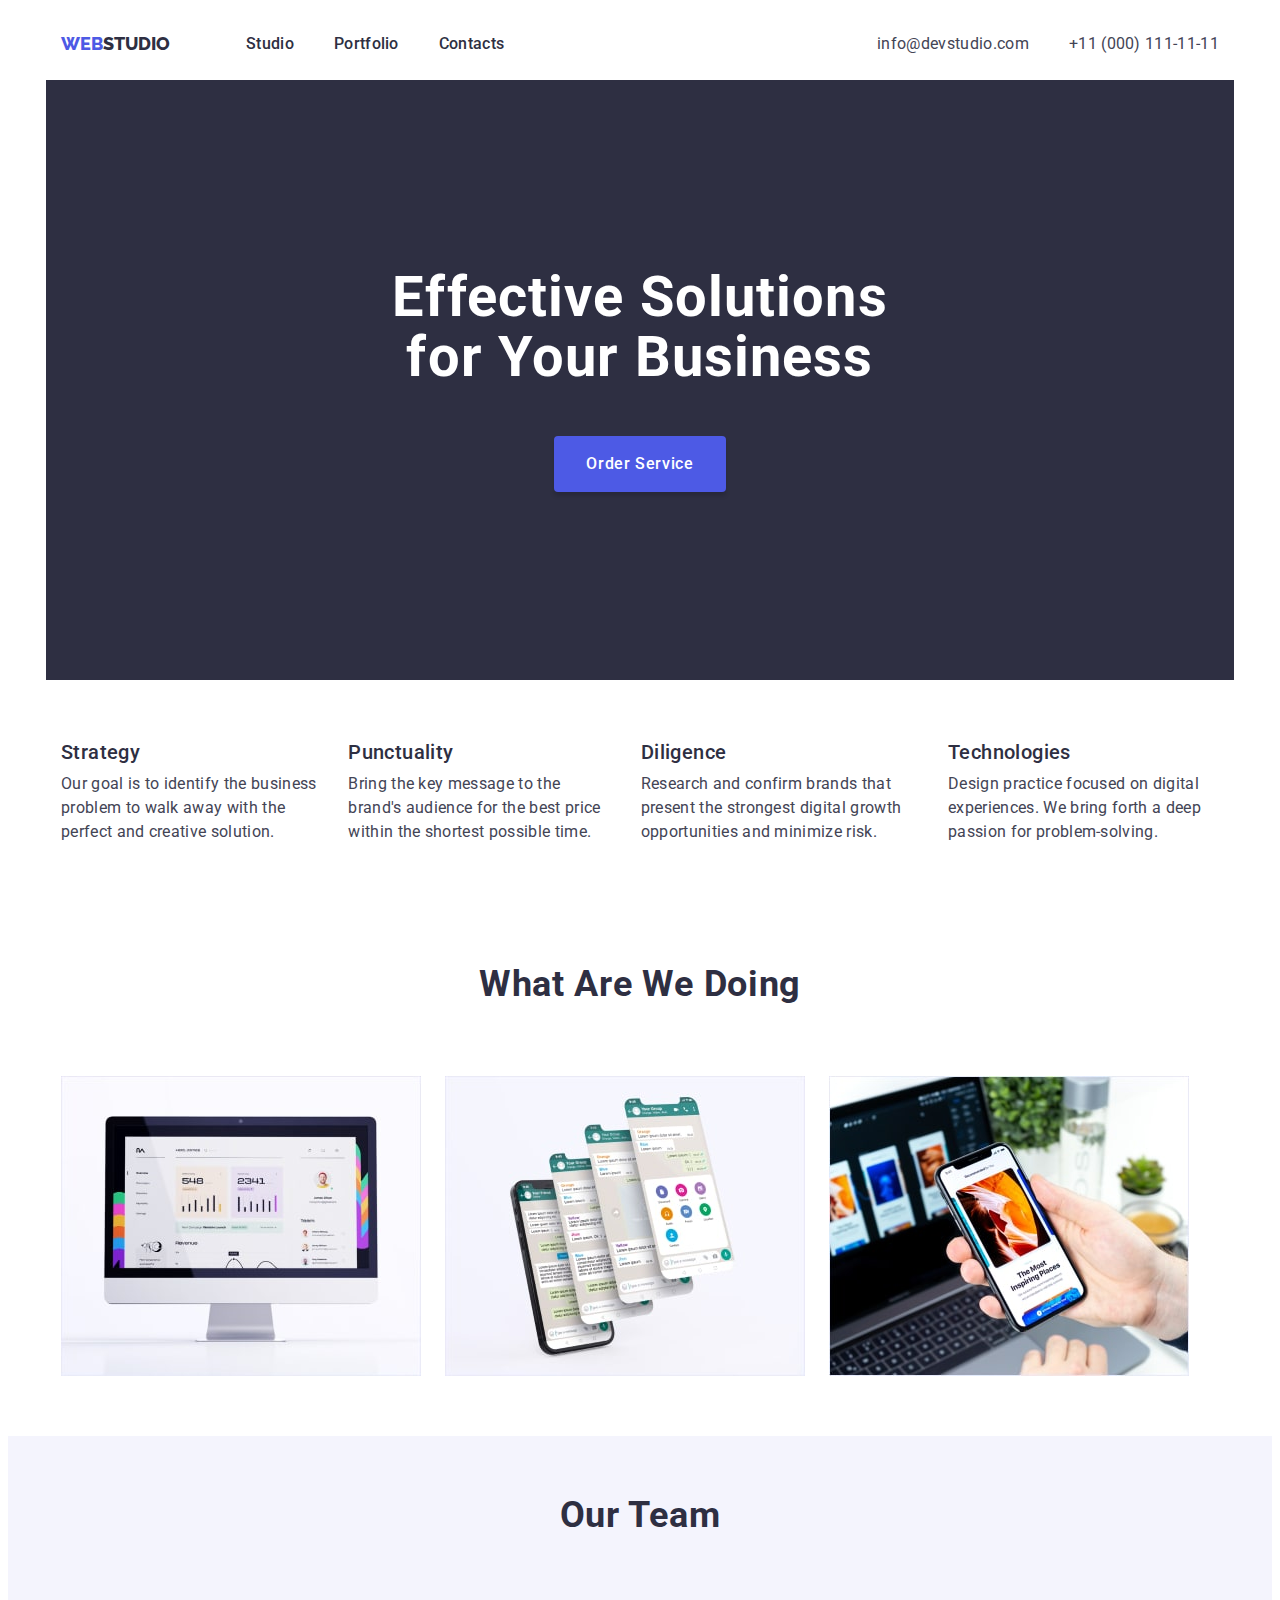
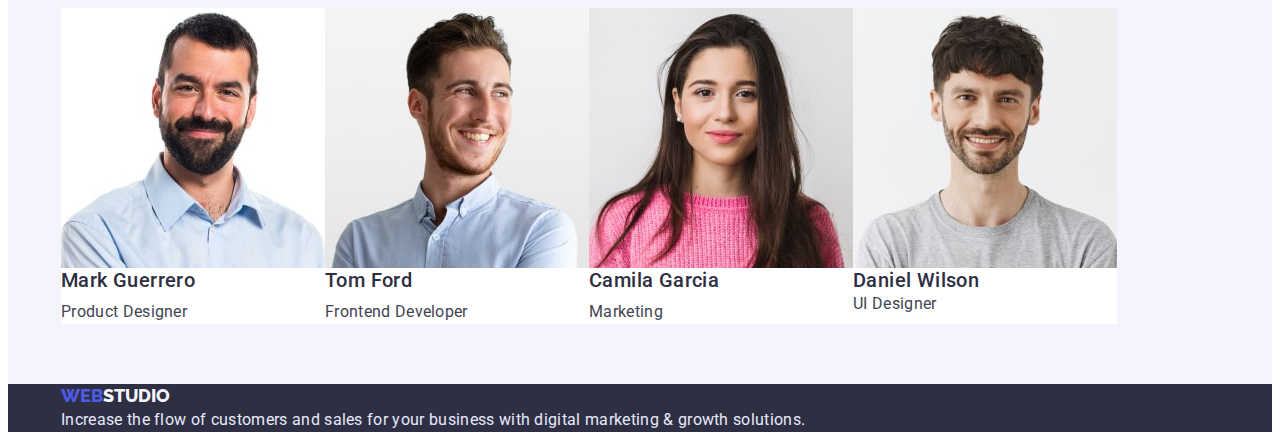
<file: index.html>
<!DOCTYPE html>
<html lang="en">
  <head>
    <meta charset="UTF-8" />
    <meta http-equiv="X-UA-Compatible" content="IE=edge" />
    <meta name="viewport" content="width=device-width, initial-scale=1.0" />
    <link rel="preconnect" href="https://fonts.googleapis.com" />
    <link rel="preconnect" href="https://fonts.gstatic.com" crossorigin />
    <link
      href="https://fonts.googleapis.com/css2?family=Raleway:wght@700;800&family=Roboto:wght@400;500;700;900&display=swap"
      rel="stylesheet"
    />
    <link
      rel="stylesheet"
      href="https://cdnjs.cloudflare.com/ajax/libs/modern-normalize/1.1.0/modern-normalize.min.css"
      integrity="sha512-wpPYUAdjBVSE4KJnH1VR1HeZfpl1ub8YT/NKx4PuQ5NmX2tKuGu6U/JRp5y+Y8XG2tV+wKQpNHVUX03MfMFn9Q=="
      crossorigin="anonymous"
      referrerpolicy="no-referrer"
    />
    <link rel="stylesheet" href="./css/styles.css" />
    <title>Студія</title>
  </head>
  <body>
    <!-- =======================HEADER============================ -->

    <header class="page-header">
      <div class="container header-container">
        <nav class="nav">
          <a href="./index.html" class="logo"
            ><span class="letter">WEB</span>STUDIO</a
          >
          <ul class="menu list">
            <li class="menu-list">
              <a href="./index.html" class="header-link link">Studio</a>
            </li>
            <li class="menu-list">
              <a href="./portfolio.html" class="header-link link">Portfolio</a>
            </li>
            <li class="menu-list">
              <a href="./index.html" class="header-link link">Contacts</a>
            </li>
          </ul>
        </nav>
        <address class="menu-contacts">
          <ul class="contacts-list list">
            <li class="contacts-item">
              <a href="mailto:info@devstudio.com" class="contact-link link"
                >info@devstudio.com</a
              >
            </li>
            <li class="contacts-item">
              <a href="tel:+110001111111" class="contact-link link"
                >+11 (000) 111-11-11</a
              >
            </li>
          </ul>
        </address>
      </div>
    </header>

    <main>
      <!-- ====================HERO================= -->

      <section class="section-hero">
        <div class="container hero-container">
          <h1 class="hero-title">Effective Solutions for Your Business</h1>
          <button type="button" class="hero-btn">Order Service</button>
        </div>
      </section>
      <!-- ====================FEATURES SECTION ================= -->
      <section class="section-features section">
        <div class="container">
          <h2 hidden>features</h2>
          <ul class="features-list list">
            <li class="features-list-item">
              <h3 class="features-title suptitle">Strategy</h3>
              <p class="features-subtitle">
                Our goal is to identify the business problem to walk away with
                the perfect and creative solution.
              </p>
            </li>

            <li class="features-list-item">
              <h3 class="features-title suptitle">Punctuality</h3>
              <p class="features-subtitle">
                Bring the key message to the brand's audience for the best price
                within the shortest possible time.
              </p>
            </li>
            <li class="features-list-item">
              <h3 class="features-title suptitle">Diligence</h3>
              <p class="features-subtitle">
                Research and confirm brands that present the strongest digital
                growth opportunities and minimize risk.
              </p>
            </li>
            <li class="features-list-item">
              <h3 class="features-title suptitle">Technologies</h3>
              <p class="features-subtitle">
                Design practice focused on digital experiences. We bring forth a
                deep passion for problem-solving.
              </p>
            </li>
          </ul>
        </div>
      </section>
      <!-- ====================WORK=================== -->
      <section class="section-work section">
        <div class="work-container container">
          <h2 class="work-title title">What are we doing</h2>
          <ul class="work-list list">
            <li>
              <img
                src="./images/img-monitor.jpg"
                class="work-img"
                alt="monitor"
                width="360"
                height="300"
              />
            </li>
            <li>
              <img
                src="./images/img-mobiles.jpg"
                class="work-img"
                alt="mobiles"
                width="360"
                height="300"
              />
            </li>
            <li>
              <img
                src="./images/img-notebook.jpg"
                class="work-img"
                alt="notebook"
                width="360"
                height="300"
              />
            </li>
          </ul>
        </div>
      </section>
      <!-- =======================WORK TEAM====================== -->
      <section class="section-team section">
        <div class="team-container container">
          <h2 class="team-title suptitle title">Our Team</h2>
          <ul class="team-list list">
            <li class="employee-team">
              <img
                src="./images/produkt-designer.jpg"
                class="team-img"
                alt="produkt-designer"
                width="264"
                height="260"
              />
              <h3 class="name-employee-team suptitle">Mark Guerrero</h3>
              <p class="professions-team">Product Designer</p>
            </li>
            <li class="employee-team">
              <img
                src="./images/frontend-developer.jpg"
                class="team-img"
                alt="frontend-developer"
                width="264"
                height="260"
              />
              <h3 class="name-employee-team suptitle">Tom Ford</h3>
              <p class="professions-team">Frontend Developer</p>
            </li>
            <li class="employee-team">
              <img
                src="./images/marketing.jpg"
                class="team-img"
                alt="marketing"
                width="264"
                height="260"
              />
              <h3 class="name-employee-team suptitle">Camila Garcia</h3>
              <p class="professions-team">Marketing</p>
            </li>
            <li class="employee-team">
              <img
                src="./images/ui-designer.jpg"
                class="team-img"
                alt="ui-designer"
                width="264"
                height="260"
              />
              <h3 class="name-employee-team">Daniel Wilson</h3>
              <p class="professions-team">UI Designer</p>
            </li>
          </ul>
        </div>
      </section>
    </main>
    <footer class="footer-page">
      <div class="container">
        <a href="./index.html" class="logo"
          ><span class="letter">WEB</span
          ><span class="logo-letter">STUDIO</span></a
        >
        <p class="copyright">
          Increase the flow of customers and sales for your business with
          digital marketing & growth solutions.
        </p>
      </div>
    </footer>
  </body>
</html>
</file>
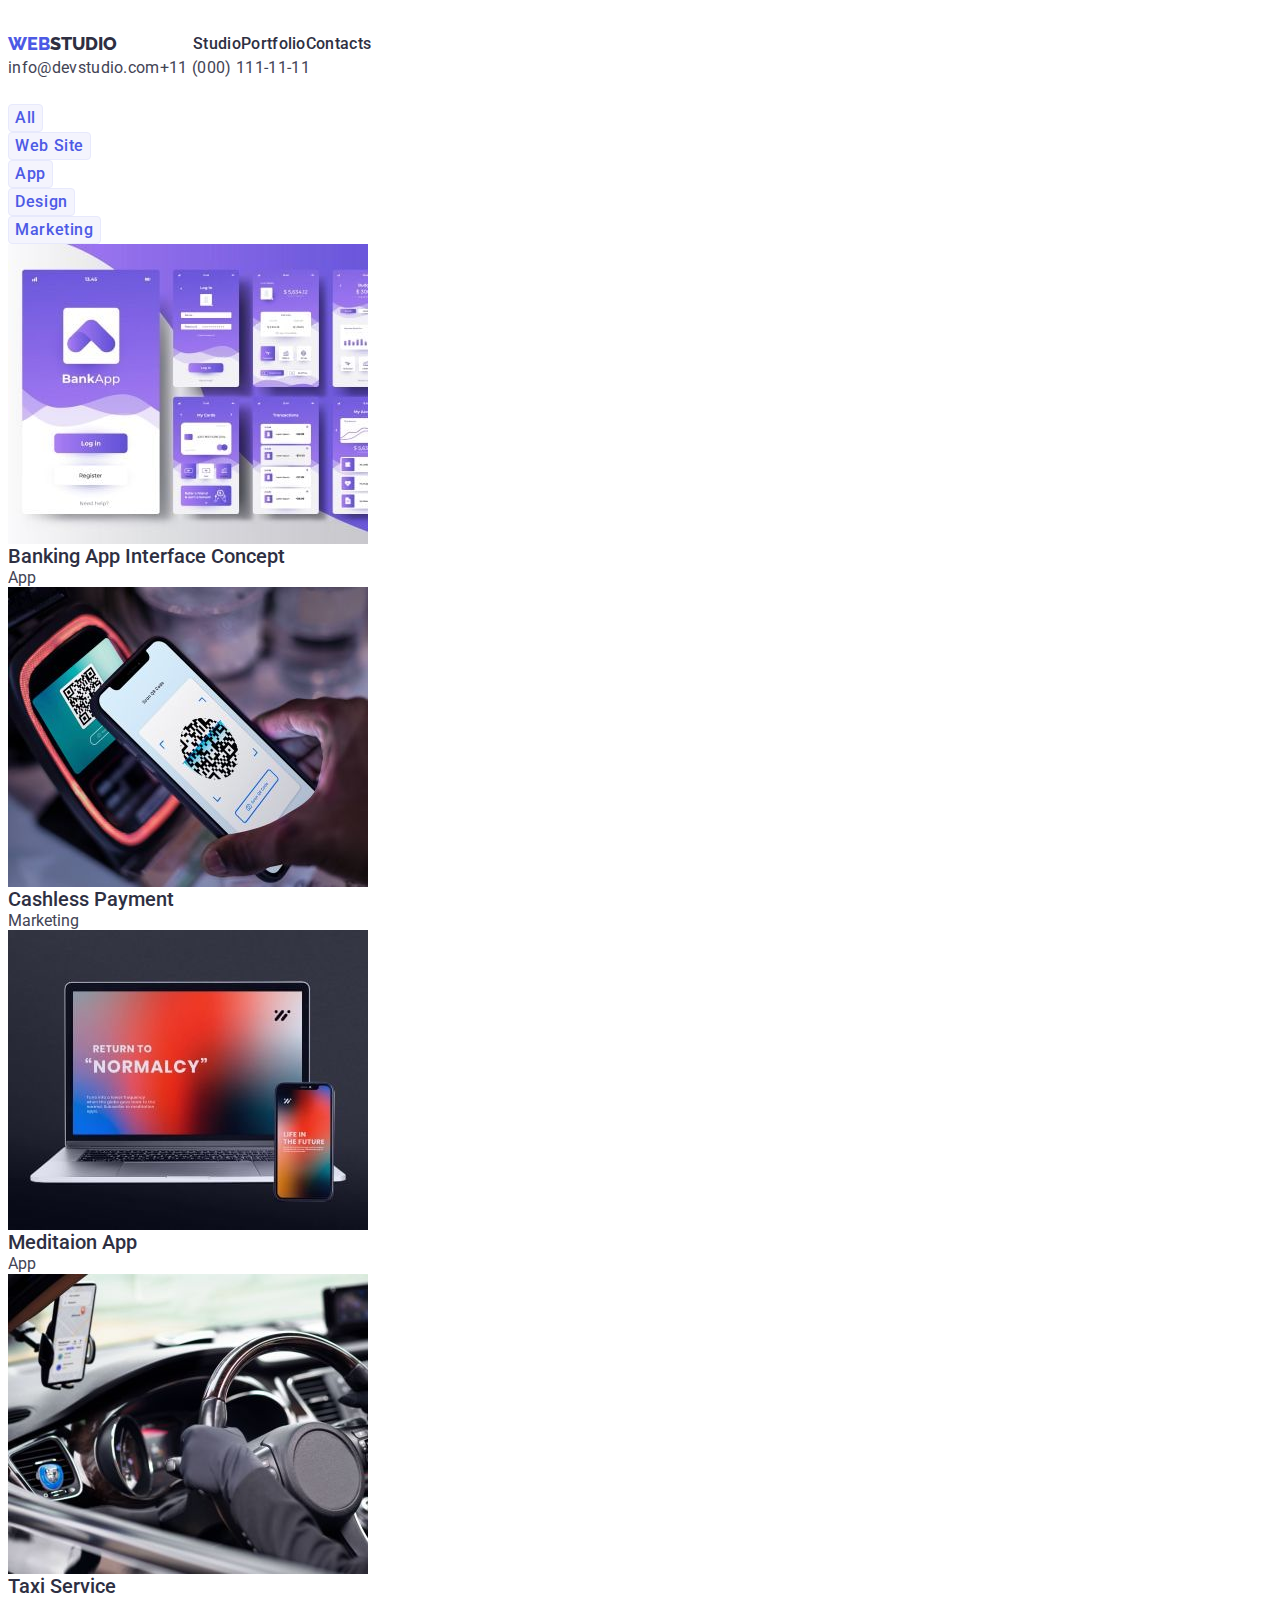
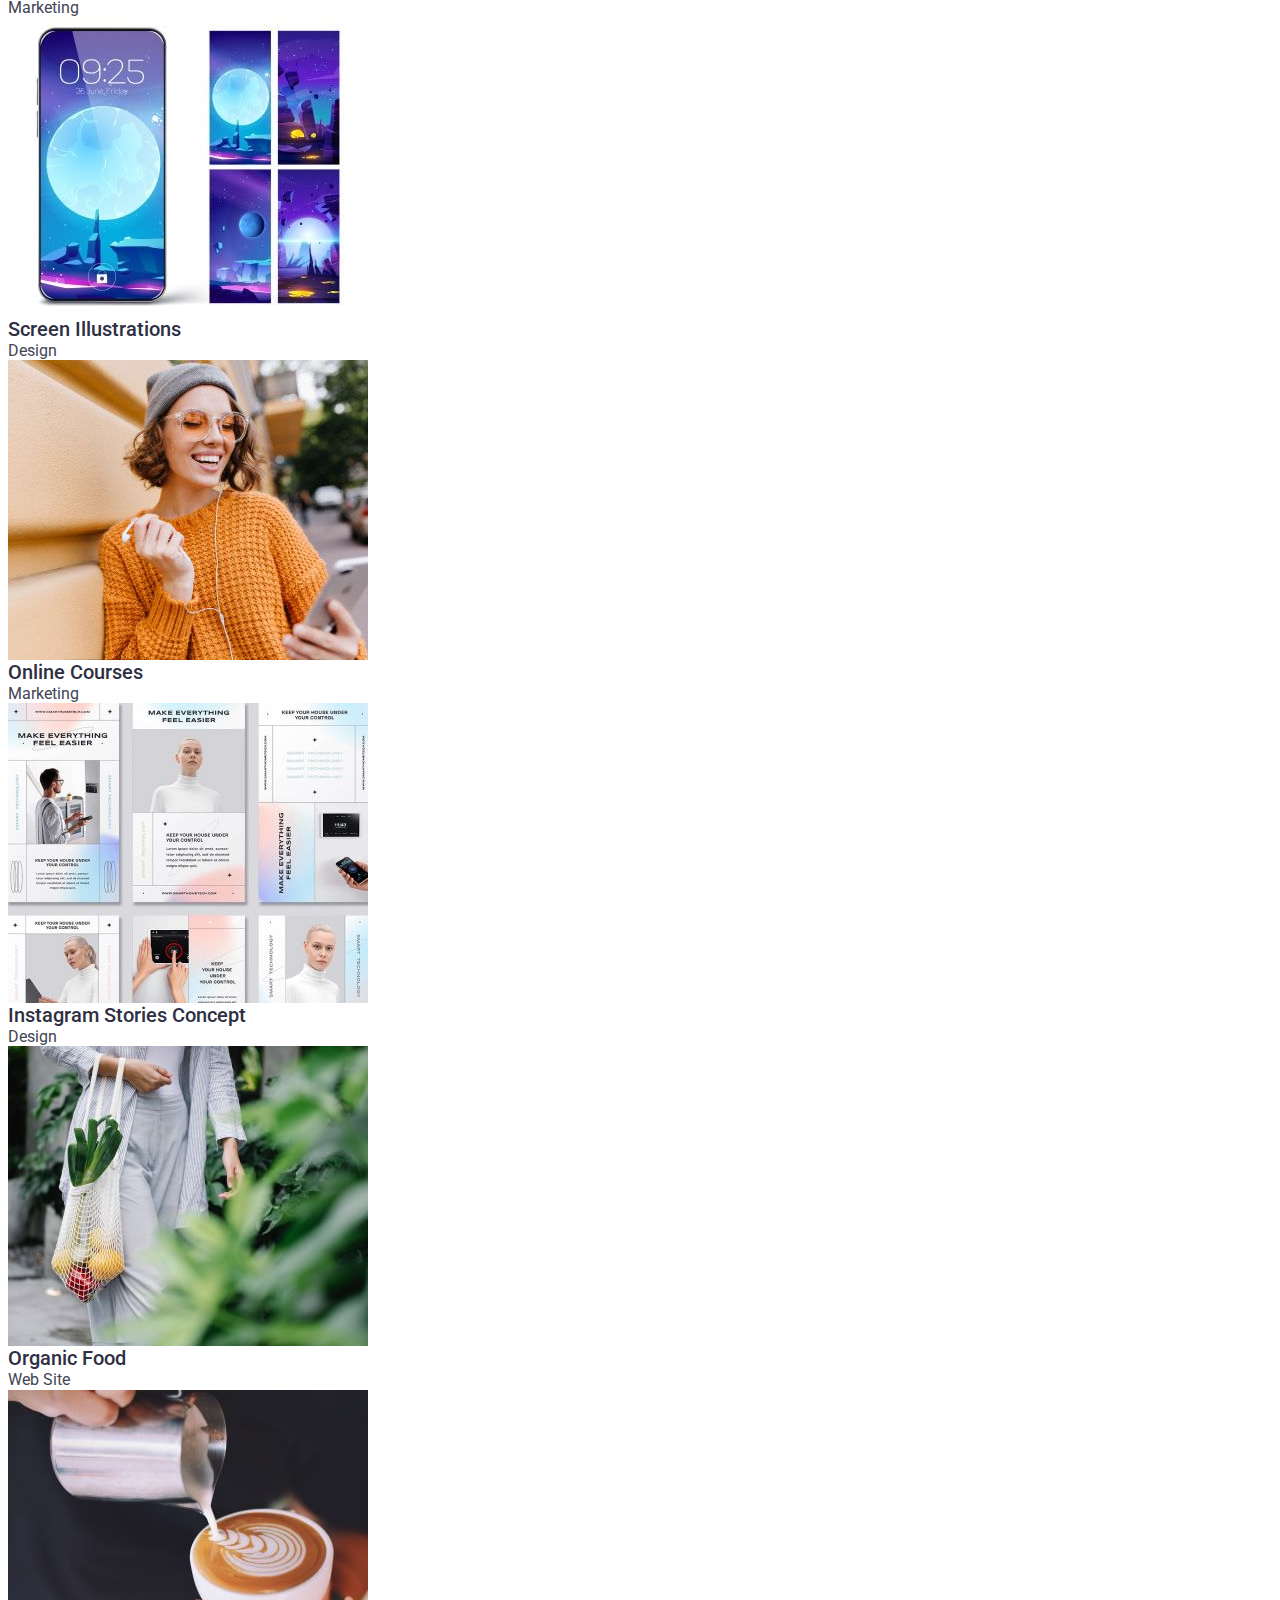
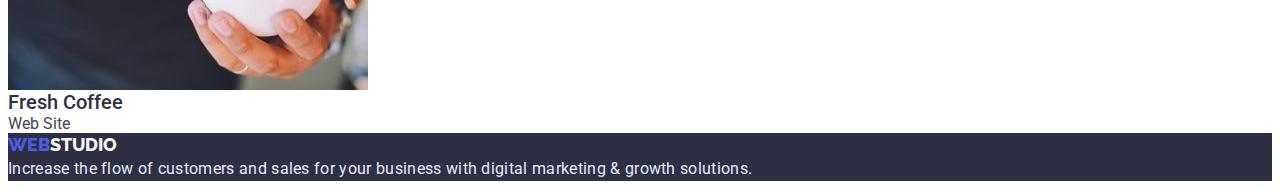
<file: portfolio.html>
<!DOCTYPE html>
<html lang="en">
  <head>
    <meta charset="UTF-8" />
    <meta http-equiv="X-UA-Compatible" content="IE=edge" />
    <meta name="viewport" content="width=device-width, initial-scale=1.0" />
    <link rel="preconnect" href="https://fonts.googleapis.com" />
    <link rel="preconnect" href="https://fonts.gstatic.com" crossorigin />
    <link
      href="https://fonts.googleapis.com/css2?family=Raleway:wght@700;800&family=Roboto:wght@400;500;700;900&display=swap"
      rel="stylesheet"
    />
    <link
      rel="stylesheet"
      href="https://cdnjs.cloudflare.com/ajax/libs/modern-normalize/1.1.0/modern-normalize.min.css"
      integrity="sha512-wpPYUAdjBVSE4KJnH1VR1HeZfpl1ub8YT/NKx4PuQ5NmX2tKuGu6U/JRp5y+Y8XG2tV+wKQpNHVUX03MfMFn9Q=="
      crossorigin="anonymous"
      referrerpolicy="no-referrer"
    />
    <link rel="stylesheet" href="./css/styles.css" />
    <title>Портфоліо</title>
  </head>

  <body>
    <!-- =======================HEADER============================ -->
    <header class="page-header">
      <nav class="nav">
        <a href="./index.html" class="logo"
          ><span class="letter">WEB</span>STUDIO</a
        >
        <ul class="menu list">
          <li>
            <a href="./portfolio.html" class="header-link link">Studio</a>
          </li>
          <li>
            <a href="./portfolio.html" class="header-link link">Portfolio</a>
          </li>
          <li>
            <a href="./portfolio.html" class="header-link link">Contacts</a>
          </li>
        </ul>
      </nav>
      <address>
        <ul class="contacts-list list">
          <li>
            <a href="mailto:info@devstudio.com" class="contact-link link"
              >info@devstudio.com</a
            >
          </li>
          <li>
            <a href="tel:+110001111111" class="contact-link link"
              >+11 (000) 111-11-11</a
            >
          </li>
        </ul>
      </address>
    </header>
    <main>
      <!-- ==================Portfolio Filter button ============ -->
      <section class="project-list">
        <h1 hidden>Filter Btn Active</h1>
        <ul class="project-filter-btn list">
          <li>
            <button type="button" class="project-btn">All</button>
          </li>
          <li>
            <button type="button" class="project-btn">Web Site</button>
          </li>
          <li>
            <button type="button" class="project-btn">App</button>
          </li>
          <li>
            <button type="button" class="project-btn">Design</button>
          </li>
          <li>
            <button type="button" class="project-btn">Marketing</button>
          </li>
        </ul>

        <!--==================== Portfolio project================= -->
        <h2 hidden>Portfolio</h2>
        <ul class="portfolio-project-list list">
          <li>
            <a href="" class="portfolio-project-img link">
              <img
                src="./images/banking-app.jpg"
                alt="bank app"
                width="360"
                height="300"
              />
              <h3 class="portfolio-project-title">
                Banking App Interface Concept
              </h3>
              <p class="portfolio-project-subtitle">App</p>
            </a>
          </li>
          <li>
            <a href="" class="portfolio-project-img link">
              <img
                src="./images/cashless-payment.jpg"
                alt="cashless-payment"
                width="360"
                height="300"
              />
              <h3 class="portfolio-project-title">Cashless Payment</h3>
              <p class="portfolio-project-subtitle">Marketing</p>
            </a>
          </li>
          <li>
            <a href="" class="portfolio-project-img link">
              <img
                src="./images/meditaion-app.jpg"
                alt="meditaion-app"
                width="360"
                height="300"
              />
              <h3 class="portfolio-project-title">Meditaion App</h3>
              <p class="portfolio-project-subtitle">App</p>
            </a>
          </li>
          <li>
            <a href="" class="portfolio-project-img link">
              <img
                src="./images/taxi-service.jpg"
                alt="taxi-service"
                width="360"
                height="300"
              />
              <h3 class="portfolio-project-title">Taxi Service</h3>
              <p class="portfolio-project-subtitle">Marketing</p>
            </a>
          </li>
          <li>
            <a href="" class="portfolo-project-img link">
              <img
                src="./images/screen-illustrations.jpg"
                alt="screen-illustrations"
                width="360"
                height="300"
              />
              <h3 class="portfolio-project-title">Screen Illustrations</h3>
              <p class="portfolio-project-subtitle">Design</p>
            </a>
          </li>
          <li>
            <a href="" class="portfolio-project-img link">
              <img
                src="./images/online-courses.jpg"
                alt="online-courses"
                width="360"
                height="300"
              />
              <h3 class="portfolio-project-title">Online Courses</h3>
              <p class="portfolio-project-subtitle">Marketing</p>
            </a>
          </li>
          <li>
            <a href="" class="portfolio-project-img link">
              <img
                src="./images/instagram-stories-concept.jpg"
                alt="instagram-stories-concept"
                width="360"
                height="300"
              />
              <h3 class="portfolio-project-title">Instagram Stories Concept</h3>
              <p class="portfolio-project-subtitle">Design</p>
            </a>
          </li>
          <li>
            <a href="" class="portfolio-project-img link">
              <img
                src="./images/organic-foog.jpg"
                alt="organic-foog"
                width="360"
                height="300"
              />
              <h3 class="portfolio-project-title">Organic Food</h3>
              <p class="portfolio-project-subtitle">Web Site</p>
            </a>
          </li>
          <li>
            <a href="" class="portfolio-project-img link">
              <img
                src="./images/fresh-coffee.jpg"
                alt="fresh-coffee"
                width="360"
                height="300"
              />
              <h3 class="portfolio-project-title">Fresh Coffee</h3>
              <p class="portfolio-project-subtitle">Web Site</p>
            </a>
          </li>
        </ul>
      </section>
    </main>
    <footer class="footer-page">
      <a href="./index.html" class="logo"
        ><span class="letter">WEB</span
        ><span class="logo-letter">STUDIO</span></a
      >
      <p class="copyright">
        Increase the flow of customers and sales for your business with digital
        marketing & growth solutions.
      </p>
    </footer>
  </body>
</html>
</file>
<file: css/styles.css>
/* основний колір  #434455 */
/* другорядний колір заголовків h3, меню навігаці, лого #2E2F42 */
/* колір головного заголовка  #FFFFFF */
/* основний колір фону #FFFFFF */
/* колір лого "WEB" #4D5AE5 */

:root {
--color-primary: #434455;
--color-secondary:#2E2F42;
--color-background-primary:#FFFFFF;
--color-logo-links:#4D5AE5;
--color-pressed-state:#404BBF;
--color-text:#ffffff;
--color-text-btn:#4D5AE5;
--color-bgr-btn:#F4F4FD;
--color-border-btn:#E7E9FC;
--color-background-secondary:#F4F4FD;
}

body {
font-family: 'Roboto', sans-serif;
background-color:var(--color-background-primary);
color: var(--color-primary);
}
ul {
margin-top: 0;
margin-bottom: 0;
padding-left: 0;
}
img {
    display: block;
}
h1,
h2,
h3,
h4,
p {
    margin: 0;
}
   

/* Скидування стилей списку */
.list {
list-style: none;
}
/* Скидування стилей посилань */
.link {
text-decoration: none;
}

.container {
    width: 1158px;
    margin-left: auto;
    margin-right: auto;
    padding-left: 15px;
    padding-right: 15px;
}
.section {
    padding-top: 60px;
    padding-bottom: 60px;
}

.suptitle {
    margin-bottom: 8px;
}

/* ===========================HEADER================ */

.link:hover,
.link:focus {
    color:var(--color-pressed-state);
}

/* Колір для лого */
.letter {
    color:var(--color-logo-links);
}
.logo {
font-family: 'Raleway', sans-serif;
font-weight: 800;
font-size: 18px;
line-height: 1.33;
color:var(--color-secondary);
text-decoration: none;
}

 .header-link  {
font-weight: 500;
font-size: 16px;
line-height: 1.5;
letter-spacing: 0.02em;
color: var(--color-secondary);
 }
.contact-link {
font-style: normal;
font-size: 16px;
line-height: 1.5;
letter-spacing: 0.02em;
color: var(--color-primary);
}
.header-container {
    display:flex;
    align-items: center;
}
.nav {
    display: flex;
    align-items: center;
}
.contacts-list {
    display: flex;
    align-items: center;
}
.menu {
    display: flex;
    align-items: center;
}
.contacts-list .contact-link+.contact-link {
    margin-right: 40px;
}
.logo {
    margin-right: 76px;
}
.menu-list:not(:last-child) {
    margin-right: 40px;
}
.contacts-list .contacts-item + .contacts-item {
    margin-left: 40px;
}

.menu-contacts {
    margin-left: auto;
}
.page-header {
    padding-top: 24px;
    padding-bottom: 24px;
}
.title {
font-weight: 700;
margin-bottom: 72px;

}

/* ===========================/ HEADER /================ */

/* ============================HERO===================== */
.section-hero {


}
.hero-container{
/* display: flex;
justify-content: center;
flex-direction: column;
align-items: center;
height: 600px;    */
background-color:var(--color-secondary);
padding-top: 188px;
padding-bottom: 188px;
display: block;
}
.hero-btn{
margin-top: 48px;

}

.hero-title {
font-weight: 700;
font-size: 56px;
line-height: 1.07;
letter-spacing: 0.02em;
color:var(--color-text); 
width: 496px;
text-align:center;
margin-left:auto;
margin-right: auto;
}
.hero-btn {
font-family: 'Roboto', sans-serif;
font-weight: 500;
font-size: 16px;
line-height: 1.5;
letter-spacing: 0.04em;
color: var(--color-text);
min-width: 169px;
padding-top: 16px;
padding-left: 32px;
padding-bottom: 16px;
padding-right: 32px;
cursor: pointer;
background-color: var(--color-logo-links);
box-shadow: 0px 4px 4px rgba(0, 0, 0, 0.15);
border-radius: 4px;
border:none;
display: block;
margin-left: auto;
margin-right: auto;

}
.hero-btn:hover,
.hero-btn:focus{
background-color:var(--color-pressed-state);
}
/* ============================ / HERO /===================== */
/* ============================ FEATURES SECTION ============ */
.features-title {
font-weight: 500;
font-size: 20px;
line-height: 1.2;
letter-spacing: 0.02em;
color: var(--color-secondary);
}
.features-subtitle {
font-size: 16px;
line-height: 1.5;
letter-spacing: 0.02em;
color: var(--color-primary);
}
.features-list {
    display: flex; 
    gap: 24px;
}
.features-list-item{
width: calc((100%-72px)/4);
}
   

/* ============================ /FEATURES SECTION/ ============ */

/* ============================ WORK SECTION ============ */
.work-title {
font-size: 36px;
line-height: 40px;
letter-spacing: 0.02em;
text-transform: capitalize;
color: var(--color-secondary);
}
.work-title {
text-align:center;
}


.work-list{
    display: flex;
    gap: 24px;
}


/* ============================ / WORK SECTION / ============ */

/* ============================ TEAM SECTION ============ */
.section-team {
background-color:var(--color-background-secondary) ;
}
.team-title {
font-size: 36px;
line-height: 1.11;
letter-spacing: 0.02em;
text-transform: capitalize;
color: var(--color-secondary);

}
.name-employee-team { 
font-weight: 500;
font-size: 20px;
line-height: 1.2;
letter-spacing: 0.02em;
color: var(--color-secondary);
}
.professions-team {
font-size: 16px;
line-height: 1.5;
letter-spacing: 0.02em;
color: var(--color-primary);

}
.employee-team {
background-color: var(--color-background-primary);
}
.team-title{
text-align: center;
}
.team-list {
    display: flex;
}


/* ============================ / TEAM SECTION /  ============ */
/* ============================ FOOTER  ============ */
.footer-page {

background-color: var(--color-secondary);
}
.copyright {
font-size: 16px;
line-height: 1.5;
letter-spacing: 0.02em;
color: var(--color-border-btn);
}
.logo-letter {
color: var(--color-bgr-btn);
}
/* ============================ /FOOTER/  ============ */

/* ======================= PROGECT PORTFOLIO =================*/
.project-btn {
font-family: 'Roboto', sans-serif;
font-weight: 500;
font-size: 16px;
line-height: 1.5;
letter-spacing: 0.04em;
border-radius: 4px;
background-color: var(--color-bgr-btn);
border: 1px solid var(--color-border-btn);
color: var(--color-text-btn);
cursor: pointer;
}
.project-btn:hover,
.project-btn:focus {
background-color: var(--color-pressed-state);
color: var(--color-text);
}

.portfolio-project-title {
font-weight: 500;
font-size: 20px;
line-height: 1.2;
color: var(--color-secondary);
}
.portfolio-project-subtitle {
font-size: 16px;
line-height: 1.2;
color: var(--color-primary);
}

.portfolio-project-title:hover,
.portfolio-project-title:focus {
color:var(--color-pressed-state);

}
.portfolio-project-subtitle:hover,
.portfolio-project-subtitle:focus {
color:var(--color-pressed-state); 
}

/* =====================/PROGECT PORTFOLIO/ =================*/
</file>
